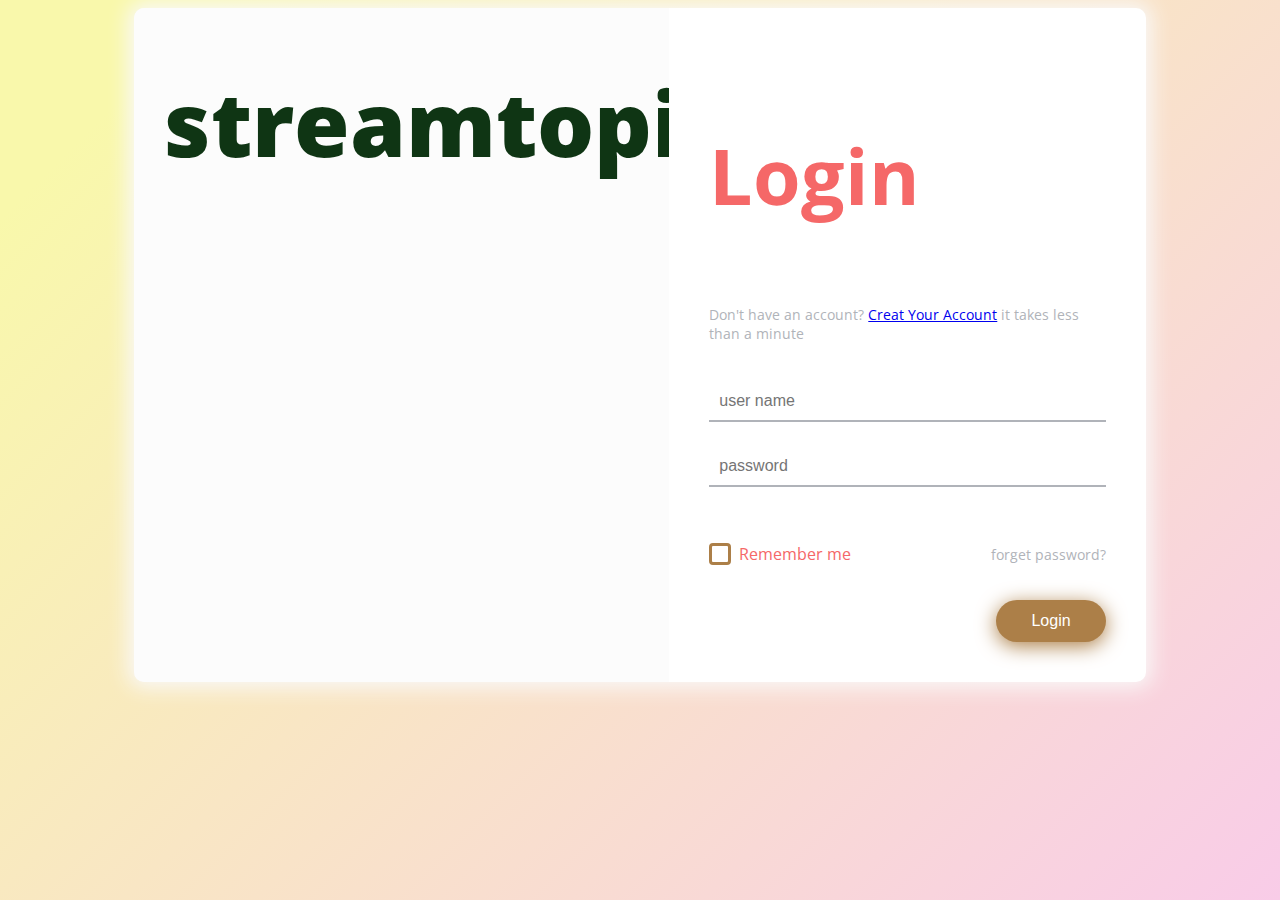
<file: index.html>
<!DOCTYPE html>
<html lang="en" >
<head>
  <meta charset="UTF-8">
  <title>Login Page in HTML with CSS Code Example</title>
  <link href="https://fonts.googleapis.com/css?family=Open+Sans" rel="stylesheet">


<link href="https://maxcdn.bootstrapcdn.com/font-awesome/4.7.0/css/font-awesome.min.css" rel="stylesheet" integrity="sha384-wvfXpqpZZVQGK6TAh5PVlGOfQNHSoD2xbE+QkPxCAFlNEevoEH3Sl0sibVcOQVnN" crossorigin="anonymous"><link rel="stylesheet" href="./style.css">

</head>
<body>
<!-- partial:index.partial.html -->
<div class="box-form">
	<div class="left">
		<div class="overlay">
		<h1>streamtopia</h1>
		
		</div>
	</div>
	
	
		<div class="right">
		<h5>Login</h5>
		<p>Don't have an account? <a href="#">Creat Your Account</a> it takes less than a minute</p>
		<div class="inputs">
			<input type="text" placeholder="user name">
			<br>
			<input type="password" placeholder="password">
		</div>
			
			<br><br>
			
		<div class="remember-me--forget-password">
				<!-- Angular -->
	<label>
		<input type="checkbox" name="item" checked/>
		<span class="text-checkbox">Remember me</span>
	</label>
			<p>forget password?</p>
		</div>
			
			<br>
			<button>Login</button>
	</div>
	
</div>
<!-- partial -->
  
</body>
</html>
</file>
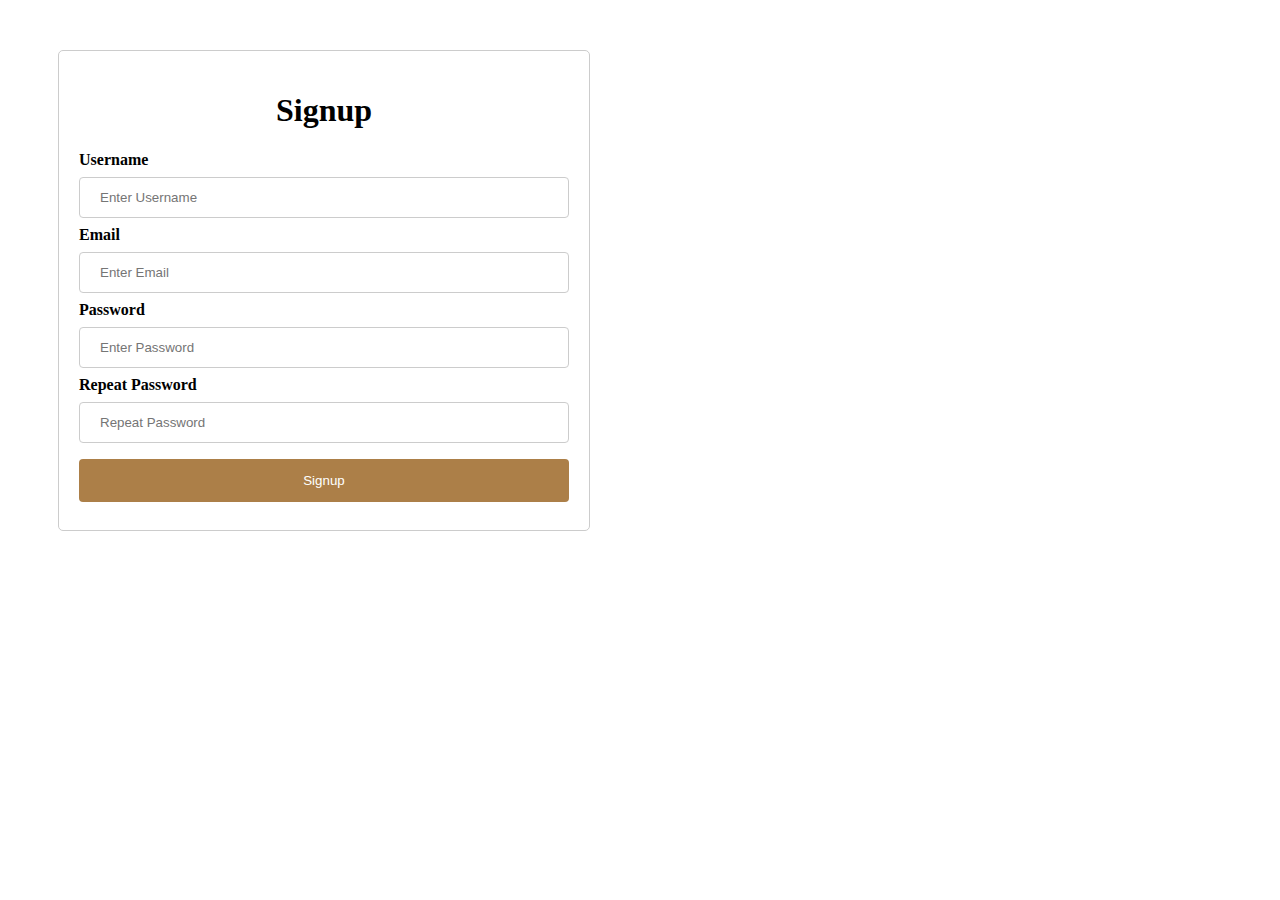
<file: signup.html>
<!DOCTYPE html>
<html>
<head>
	<title>Signup Page</title>
	<link rel="stylesheet" type="text/css" href="signup.css">
</head>
<body>
	<div class="container">
		<form class="container1">
			<h1>Signup</h1>
			<label for="username"><b>Username</b></label>
			<input type="text" placeholder="Enter Username" name="username" required>

			<label for="email"><b>Email</b></label>
			<input type="email" placeholder="Enter Email" name="email" required>

			<label for="password"><b>Password</b></label>
			<input type="password" placeholder="Enter Password" name="password" required>

			<label for="password-repeat"><b>Repeat Password</b></label>
			<input type="password" placeholder="Repeat Password" name="password-repeat" required>

			<button type="submit" class="signupbtn">Signup</button>
		</form>
	</div>
</body>
</html>
</file>
<file: style.css>
body {
  background-image: linear-gradient(135deg, #f9f8ab 10%, #f9cce8 100%);
  background-size: cover;
  background-repeat: no-repeat;
  background-attachment: fixed;
  font-family: "Open Sans", sans-serif;
  color: #f56868;
}

.box-form {
  margin: 0 auto;
  width: 80%;
  background: #FFFFFF;
  border-radius: 10px;
  overflow: hidden;
  display: flex;
  flex: 1 1 100%;
  align-items: stretch;
  justify-content: space-between;
  box-shadow: 0 0 20px 6px #f9f8f8;
}
@media (max-width: 980px) {
  .box-form {
    flex-flow: wrap;
    text-align: center;
    align-content: center;
    align-items: center;
  }
}
.box-form div {
  height: auto;
}
.box-form .left {
  color: #FFFFFF;
  background-size: cover;
  background-repeat: no-repeat;
  background-image: url("https://thumbs.dreamstime.com/z/set-hand-drawn-elements-phrases-topic-recording-podcasts-various-microphones-podcast-hosts-sound-images-set-225312533.jpg");
  overflow: hidden;
}
.box-form .left .overlay {
  padding: 30px;
  width: 100%;
  height: 100%;
  background: #f9f9f989;
  overflow: hidden;
  box-sizing: border-box;
}
.box-form .left .overlay h1 {
  font-size: 7vmax;
  line-height: 1;
  font-weight: 900;
  margin-top: 40px;
  margin-bottom: 20px;
  color:#0f3514;
}
.box-form .left .overlay span p {
  margin-top: 30px;
  font-weight: 900;
}
.box-form .left .overlay span a {
  background: #3b5998;
  color: #FFFFFF;
  margin-top: 10px;
  padding: 14px 50px;
  border-radius: 100px;
  display: inline-block;
  box-shadow: 0 3px 6px 1px #042d4657;
}
.box-form .left .overlay span a:last-child {
  background: #1dcaff;
  margin-left: 30px;
}
.box-form .right {
  padding: 40px;
  overflow: hidden;
}
@media (max-width: 980px) {
  .box-form .right {
    width: 100%;
  }
}
.box-form .right h5 {
  font-size: 6vmax;
  line-height: 0;
}
.box-form .right p {
  font-size: 14px;
  color: #B0B3B9;
}
.box-form .right .inputs {
  overflow: hidden;
}
.box-form .right input {
  width: 100%;
  padding: 10px;
  margin-top: 25px;
  font-size: 16px;
  border: none;
  outline: none;
  border-bottom: 2px solid #B0B3B9;
}
.box-form .right .remember-me--forget-password {
  display: flex;
  justify-content: space-between;
  align-items: center;
}
.box-form .right .remember-me--forget-password input {
  margin: 0;
  margin-right: 7px;
  width: auto;
}
.box-form .right button {
  float: right;
  color: #fff;
  font-size: 16px;
  padding: 12px 35px;
  border-radius: 50px;
  display: inline-block;
  border: 0;
  outline: 0;
  box-shadow: 0px 4px 20px 0px #ac7f48;
  background-image: linear-gradient(135deg, #ac7f48 10%,#ac7f48 100%);
}

label {
  display: block;
  position: relative;
  margin-left: 30px;
}

label::before {
  content: ' \f00c';
  position: absolute;
  font-family: FontAwesome;
  background: transparent;
  border: 3px solid #ac7f48;
  border-radius: 4px;
  color: transparent;
  left: -30px;
  transition: all 0.2s linear;
}

label:hover::before {
  font-family: FontAwesome;
  content: ' \f00c';
  color: #fff;
  cursor: pointer;
  background:#ac7f48;
}

label:hover::before .text-checkbox {
  background: #ac7f48;
}

label span.text-checkbox {
  display: inline-block;
  height: auto;
  position: relative;
  cursor: pointer;
  transition: all 0.2s linear;
}

label input[type="checkbox"] {
  display: none;
}
</file>
<file: signup.css>
body{
    background-image: url("https://wallpaperaccess.com/full/4061949.jpg");
    background-size: cover ;
    background-repeat: no-repeat;
}



.container {
    margin-top: 50px;
    margin-left: 50px;
    margin-right: 250px;
    display: flex;
    justify-content: left;
    /* box-shadow: 0px 0px 20px rgba(255, 255, 255, 0.4);
    width: 510px; */
    /*background-image: url("https://wallpaperaccess.com/full/4061949.jpg");
    height: 100%;*/
  }
  
  /* .container1 {
    box-shadow: 0px 0px 20px rgba(255, 255, 255, 0.4);
    width: 500px;
  } */
  form {
    width: 30%;
    border: 1px solid #ccc;
    padding: 20px;
    border-radius: 5px;
    box-shadow: 0px 0px 20px rgba(255, 255, 255, 0.4);
    width: 490px;
  }
  
  h1 {
    text-align: center;
  }
  
  input[type=text], input[type=email], input[type=password] {
    width: 100%;
    padding: 12px 20px;
    margin: 8px 0;
    display: inline-block;
    border: 1px solid #ccc;
    box-sizing: border-box;
    border-radius: 4px;
  }
  
  button[type=submit] {
    background-color: #ac7f48;
    color: white;
    padding: 14px 20px;
    margin: 8px 0;
    border: none;
    cursor: pointer;
    width: 100%;
    border-radius: 4px;
  }
  
  button[type=submit]:hover {
    background-color:#ac7f48;
  }
</file>
